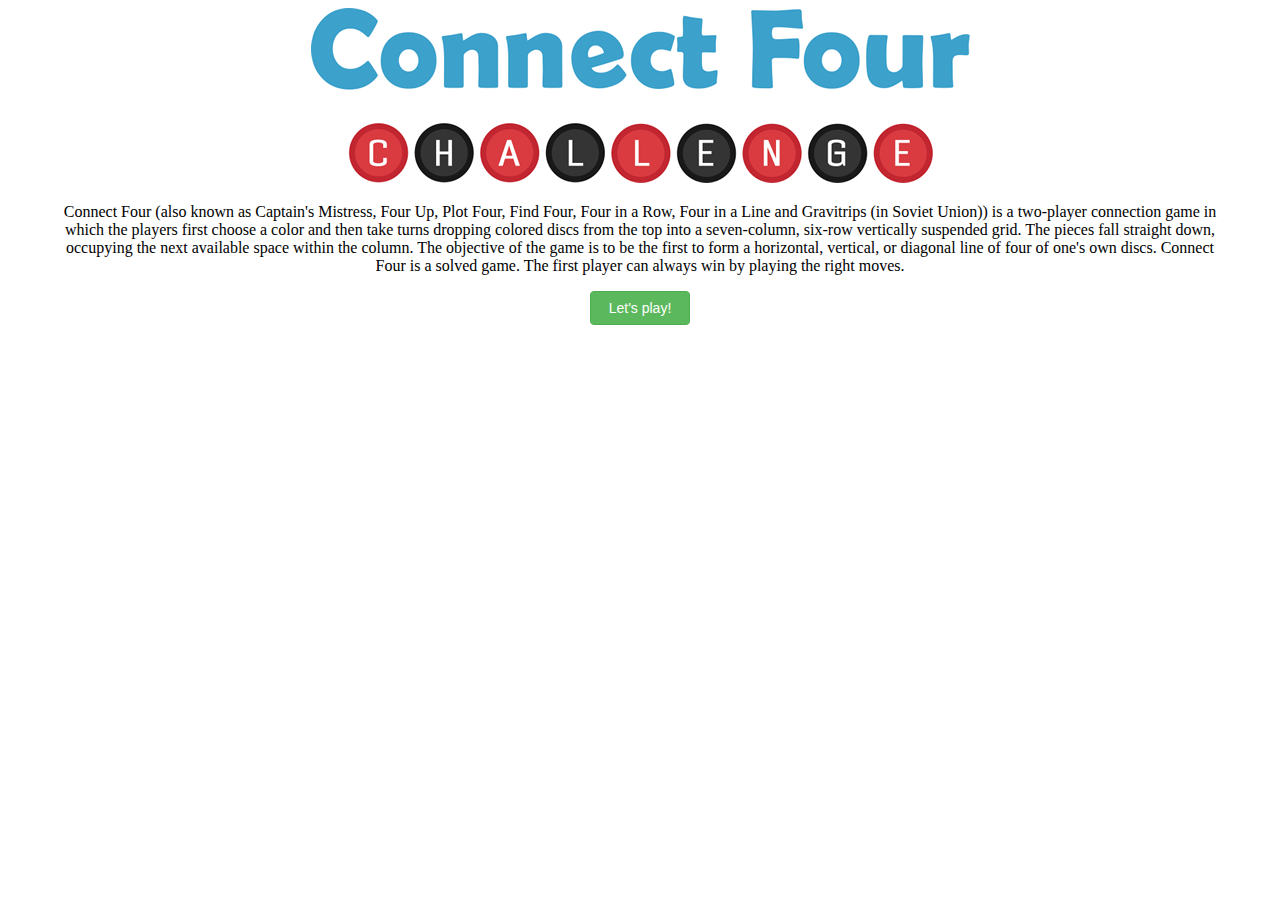
<file: index.html>
<!DOCTYPE html>
<html>
  <head>
    <link rel="stylesheet" href="styles.css">
    <Title>Connect Four</Title>
  </head>
  <body>
    <div class="container">
      <center>
        <img src="img/connect_four_loog.png">
        <p>Connect Four (also known as Captain's Mistress, Four Up, Plot Four, Find Four, Four in a Row, Four in a Line and Gravitrips (in Soviet Union)) is a two-player connection game in which the players first choose a color and then take turns dropping colored discs from the top into a seven-column, six-row vertically suspended grid. The pieces fall straight down, occupying the next available space within the column. The objective of the game is to be the first to form a horizontal, vertical, or diagonal line of four of one's own discs. Connect Four is a solved game. The first player can always win by playing the right moves.</p>
        <form name="open-connect4">
          <input type=button class="btn btn-primary" value="Let's play!" onClick="window.open('connect-4.html','connect4','top=100,left=100,width=575,height=600');">
        </form>
      </center>
    </div>
  </body>
</html>
</file>
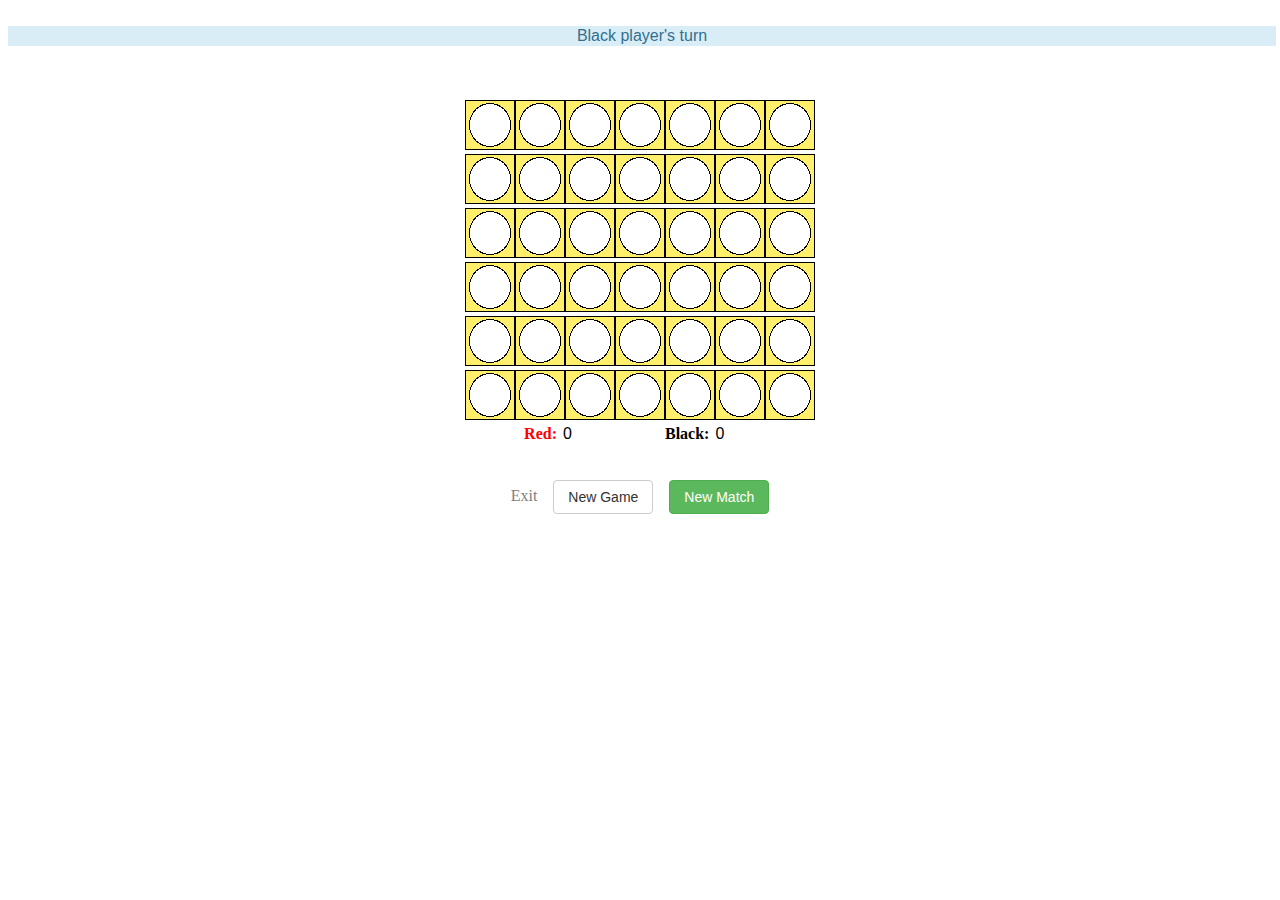
<file: connect-4.html>
<!DOCTYPE html>
<head>
  <Title>Connect Four - Game in Progress</Title>
  <link rel="stylesheet" href="styles.css">
  <script src="game.js"></script>
</head>

<body onLoad="rePlay()">
  <div id="dialogoverlay"></div>
  <div id="dialogbox">
    <div>
      <div id="dialogboxhead"></div>
      <div id="dialogboxbody"></div>
      <div id="dialogboxfoot"></div>
    </div>
  </div>
  <center>
    <br />
    <form name="formo">
      <input type="text" class="alert-info" name="texter" /><br />
      <table cellspacing="0" cellpadding="0" border="0">
        <tr>
          <td><a href="javascript:void dropIt(0)" onMouseOver="placeTop(0); setMsg(''); return true" onMouseOut="unPlaceTop(0)"><img border="0" src="img/clearness.gif" height="50" width="50"></a></td>
          <td><a href="javascript:void dropIt(1)" onMouseOver="placeTop(1); setMsg(''); return true" onMouseOut="unPlaceTop(1)"><img border="0" src="img/clearness.gif" height="50" width="50"></a></td>
          <td><a href="javascript:void dropIt(2)" onMouseOver="placeTop(2); setMsg(''); return true" onMouseOut="unPlaceTop(2)"><img border="0" src="img/clearness.gif" height="50" width="50"></a></td>
          <td><a href="javascript:void dropIt(3)" onMouseOver="placeTop(3); setMsg(''); return true" onMouseOut="unPlaceTop(3)"><img border="0" src="img/clearness.gif" height="50" width="50"></a></td>
          <td><a href="javascript:void dropIt(4)" onMouseOver="placeTop(4); setMsg(''); return true" onMouseOut="unPlaceTop(4)"><img border="0" src="img/clearness.gif" height="50" width="50"></a></td>
          <td><a href="javascript:void dropIt(5)" onMouseOver="placeTop(5); setMsg(''); return true" onMouseOut="unPlaceTop(5)"><img border="0" src="img/clearness.gif" height="50" width="50"></a></td>
          <td><a href="javascript:void dropIt(6)" onMouseOver="placeTop(6); setMsg(''); return true" onMouseOut="unPlaceTop(6)"><img border="0" src="img/clearness.gif" height="50" width="50"></a></td>
        </tr>
        <tr>
          <td><a href="javascript:void dropIt(0)" onMouseOver="placeTop(0); setMsg(''); return true" onMouseOut="unPlaceTop(0)"><img border="0" src="img/fillempty.gif" height="50" width="50"></a></td>
          <td><a href="javascript:void dropIt(1)" onMouseOver="placeTop(1); setMsg(''); return true" onMouseOut="unPlaceTop(1)"><img border="0" src="img/fillempty.gif" height="50" width="50"></a></td>
          <td><a href="javascript:void dropIt(2)" onMouseOver="placeTop(2); setMsg(''); return true" onMouseOut="unPlaceTop(2)"><img border="0" src="img/fillempty.gif" height="50" width="50"></a></td>
          <td><a href="javascript:void dropIt(3)" onMouseOver="placeTop(3); setMsg(''); return true" onMouseOut="unPlaceTop(3)"><img border="0" src="img/fillempty.gif" height="50" width="50"></a></td>
          <td><a href="javascript:void dropIt(4)" onMouseOver="placeTop(4); setMsg(''); return true" onMouseOut="unPlaceTop(4)"><img border="0" src="img/fillempty.gif" height="50" width="50"></a></td>
          <td><a href="javascript:void dropIt(5)" onMouseOver="placeTop(5); setMsg(''); return true" onMouseOut="unPlaceTop(5)"><img border="0" src="img/fillempty.gif" height="50" width="50"></a></td>
          <td><a href="javascript:void dropIt(6)" onMouseOver="placeTop(6); setMsg(''); return true" onMouseOut="unPlaceTop(6)"><img border="0" src="img/fillempty.gif" height="50" width="50"></a></td>
        </tr>
        <tr>
          <td><a href="javascript:void dropIt(0)" onMouseOver="placeTop(0); setMsg(''); return true" onMouseOut="unPlaceTop(0)"><img border="0" src="img/fillempty.gif" height="50" width="50"></a></td>
          <td><a href="javascript:void dropIt(1)" onMouseOver="placeTop(1); setMsg(''); return true" onMouseOut="unPlaceTop(1)"><img border="0" src="img/fillempty.gif" height="50" width="50"></a></td>
          <td><a href="javascript:void dropIt(2)" onMouseOver="placeTop(2); setMsg(''); return true" onMouseOut="unPlaceTop(2)"><img border="0" src="img/fillempty.gif" height="50" width="50"></a></td>
          <td><a href="javascript:void dropIt(3)" onMouseOver="placeTop(3); setMsg(''); return true" onMouseOut="unPlaceTop(3)"><img border="0" src="img/fillempty.gif" height="50" width="50"></a></td>
          <td><a href="javascript:void dropIt(4)" onMouseOver="placeTop(4); setMsg(''); return true" onMouseOut="unPlaceTop(4)"><img border="0" src="img/fillempty.gif" height="50" width="50"></a></td>
          <td><a href="javascript:void dropIt(5)" onMouseOver="placeTop(5); setMsg(''); return true" onMouseOut="unPlaceTop(5)"><img border="0" src="img/fillempty.gif" height="50" width="50"></a></td>
          <td><a href="javascript:void dropIt(6)" onMouseOver="placeTop(6); setMsg(''); return true" onMouseOut="unPlaceTop(6)"><img border="0" src="img/fillempty.gif" height="50" width="50"></a></td>
        </tr>
        <tr>
          <td><a href="javascript:void dropIt(0)" onMouseOver="placeTop(0); setMsg(''); return true" onMouseOut="unPlaceTop(0)"><img border="0" src="img/fillempty.gif" height="50" width="50"></a></td>
          <td><a href="javascript:void dropIt(1)" onMouseOver="placeTop(1); setMsg(''); return true" onMouseOut="unPlaceTop(1)"><img border="0" src="img/fillempty.gif" height="50" width="50"></a></td>
          <td><a href="javascript:void dropIt(2)" onMouseOver="placeTop(2); setMsg(''); return true" onMouseOut="unPlaceTop(2)"><img border="0" src="img/fillempty.gif" height="50" width="50"></a></td>
          <td><a href="javascript:void dropIt(3)" onMouseOver="placeTop(3); setMsg(''); return true" onMouseOut="unPlaceTop(3)"><img border="0" src="img/fillempty.gif" height="50" width="50"></a></td>
          <td><a href="javascript:void dropIt(4)" onMouseOver="placeTop(4); setMsg(''); return true" onMouseOut="unPlaceTop(4)"><img border="0" src="img/fillempty.gif" height="50" width="50"></a></td>
          <td><a href="javascript:void dropIt(5)" onMouseOver="placeTop(5); setMsg(''); return true" onMouseOut="unPlaceTop(5)"><img border="0" src="img/fillempty.gif" height="50" width="50"></a></td>
          <td><a href="javascript:void dropIt(6)" onMouseOver="placeTop(6); setMsg(''); return true" onMouseOut="unPlaceTop(6)"><img border="0" src="img/fillempty.gif" height="50" width="50"></a></td>
        </tr>
        <tr>
          <td><a href="javascript:void dropIt(0)" onMouseOver="placeTop(0); setMsg(''); return true" onMouseOut="unPlaceTop(0)"><img border="0" src="img/fillempty.gif" height="50" width="50"></a></td>
          <td><a href="javascript:void dropIt(1)" onMouseOver="placeTop(1); setMsg(''); return true" onMouseOut="unPlaceTop(1)"><img border="0" src="img/fillempty.gif" height="50" width="50"></a></td>
          <td><a href="javascript:void dropIt(2)" onMouseOver="placeTop(2); setMsg(''); return true" onMouseOut="unPlaceTop(2)"><img border="0" src="img/fillempty.gif" height="50" width="50"></a></td>
          <td><a href="javascript:void dropIt(3)" onMouseOver="placeTop(3); setMsg(''); return true" onMouseOut="unPlaceTop(3)"><img border="0" src="img/fillempty.gif" height="50" width="50"></a></td>
          <td><a href="javascript:void dropIt(4)" onMouseOver="placeTop(4); setMsg(''); return true" onMouseOut="unPlaceTop(4)"><img border="0" src="img/fillempty.gif" height="50" width="50"></a></td>
          <td><a href="javascript:void dropIt(5)" onMouseOver="placeTop(5); setMsg(''); return true" onMouseOut="unPlaceTop(5)"><img border="0" src="img/fillempty.gif" height="50" width="50"></a></td>
          <td><a href="javascript:void dropIt(6)" onMouseOver="placeTop(6); setMsg(''); return true" onMouseOut="unPlaceTop(6)"><img border="0" src="img/fillempty.gif" height="50" width="50"></a></td>
        </tr>
        <tr>
          <td><a href="javascript:void dropIt(0)" onMouseOver="placeTop(0); setMsg(''); return true" onMouseOut="unPlaceTop(0)"><img border="0" src="img/fillempty.gif" height="50" width="50"></a></td>
          <td><a href="javascript:void dropIt(1)" onMouseOver="placeTop(1); setMsg(''); return true" onMouseOut="unPlaceTop(1)"><img border="0" src="img/fillempty.gif" height="50" width="50"></a></td>
          <td><a href="javascript:void dropIt(2)" onMouseOver="placeTop(2); setMsg(''); return true" onMouseOut="unPlaceTop(2)"><img border="0" src="img/fillempty.gif" height="50" width="50"></a></td>
          <td><a href="javascript:void dropIt(3)" onMouseOver="placeTop(3); setMsg(''); return true" onMouseOut="unPlaceTop(3)"><img border="0" src="img/fillempty.gif" height="50" width="50"></a></td>
          <td><a href="javascript:void dropIt(4)" onMouseOver="placeTop(4); setMsg(''); return true" onMouseOut="unPlaceTop(4)"><img border="0" src="img/fillempty.gif" height="50" width="50"></a></td>
          <td><a href="javascript:void dropIt(5)" onMouseOver="placeTop(5); setMsg(''); return true" onMouseOut="unPlaceTop(5)"><img border="0" src="img/fillempty.gif" height="50" width="50"></a></td>
          <td><a href="javascript:void dropIt(6)" onMouseOver="placeTop(6); setMsg(''); return true" onMouseOut="unPlaceTop(6)"><img border="0" src="img/fillempty.gif" height="50" width="50"></a></td>
        </tr>
        <tr>
          <td><a href="javascript:void dropIt(0)" onMouseOver="placeTop(0); setMsg(''); return true" onMouseOut="unPlaceTop(0)"><img border="0" src="img/fillempty.gif" height="50" width="50"></a></td>
          <td><a href="javascript:void dropIt(1)" onMouseOver="placeTop(1); setMsg(''); return true" onMouseOut="unPlaceTop(1)"><img border="0" src="img/fillempty.gif" height="50" width="50"></a></td>
          <td><a href="javascript:void dropIt(2)" onMouseOver="placeTop(2); setMsg(''); return true" onMouseOut="unPlaceTop(2)"><img border="0" src="img/fillempty.gif" height="50" width="50"></a></td>
          <td><a href="javascript:void dropIt(3)" onMouseOver="placeTop(3); setMsg(''); return true" onMouseOut="unPlaceTop(3)"><img border="0" src="img/fillempty.gif" height="50" width="50"></a></td>
          <td><a href="javascript:void dropIt(4)" onMouseOver="placeTop(4); setMsg(''); return true" onMouseOut="unPlaceTop(4)"><img border="0" src="img/fillempty.gif" height="50" width="50"></a></td>
          <td><a href="javascript:void dropIt(5)" onMouseOver="placeTop(5); setMsg(''); return true" onMouseOut="unPlaceTop(5)"><img border="0" src="img/fillempty.gif" height="50" width="50"></a></td>
          <td><a href="javascript:void dropIt(6)" onMouseOver="placeTop(6); setMsg(''); return true" onMouseOut="unPlaceTop(6)"><img border="0" src="img/fillempty.gif" height="50" width="50"></a></td>
        </tr>
        <tr></tr>
        <tr>
          <td colspan="3" align="right"><font class="redscore">Red: </font><input type="text" name="redScoreBoard"></td>
          <td> </td>
          <td colspan="3"><font class="blackscore">Black: </font><input type ="text" name="blackScoreBoard"></td>
        </tr>
      </table>
    </form>
    <br />
    <br />
    <a href="javascript:self.close()">Exit</a>&nbsp;&nbsp;&nbsp;
    <input type="button" class="btn btn-default" name="reStartButton" value="New Game" onClick="newGame()">&nbsp;&nbsp;&nbsp;
    <input type="button" class="btn btn-primary" name="startButton" value="New Match" onClick="newMatchUp()">
  </center>
</body>
</file>
<file: styles.css>
h1 {
  font-size: 36px;
}

body {
  background-color: white;
  font-family: "Open Sans";
}

img {
  border: 0;
}

a {
  color: grey;
  text-decoration: none
}

a:visited {
  color: blue
}

font.score {
  color: blue;
  font-size: large
}

font.redscore {
  color: red;
  font-weight: bold
}

font.blackscore {
  color: black;
  font-weight: bold
}

input {
  border: none;
  font-size: 16px;
  width: 50px
}

input[type="button"]{
  width: 100px
}

.container {
  padding-right: 15px;
  padding-left: 15px;
  margin-right: auto;
  margin-left: auto;
}

@media (min-width: 768px) {
  .container {
    width: 750px;
  }
}
@media (min-width: 992px) {
  .container {
    width: 970px;
  }
}
@media (min-width: 1200px) {
  .container {
    width: 1170px;
  }
}

.btn {
    display: inline-block;
    padding: 6px 12px;
    margin-bottom: 0;
    font-size: 14px;
    font-weight: 400;
    line-height: 1.42857143;
    text-align: center;
    white-space: nowrap;
    vertical-align: middle;
    -ms-touch-action: manipulation;
    touch-action: manipulation;
    cursor: pointer;
    -webkit-user-select: none;
    -moz-user-select: none;
    -ms-user-select: none;
    user-select: none;
    background-image: none;
    border: 1px solid transparent;
    border-radius: 4px;
}

.btn-default {
    color: #333;
    background-color: #fff;
    border-color: #ccc;
}

.btn-primary {
    color: #fff;
    background-color: #5cb85c;
    border-color: #4cae4c;
}

.alert-info {
    color: #31708f;
    background-color: #d9edf7;
    border-color: #bce8f1;
    width: 100%;
    text-align: center;
}

#dialogoverlay{
	display: none;
	opacity: .8;
	position: fixed;
	top: 0px;
	left: 0px;
	background: #000;
	width: 100%;
	z-index: 10;
}

#dialogbox{
	display: none;
	position: fixed;
	background: #000;
	border-radius:7px;
	width:550px;
	z-index: 10;
}

#dialogbox > div{
  background:#FFF;
  margin:1px;
}

#dialogbox > div > #dialogboxhead{
  background: #3ca1cb;
  font-size:19px;
  padding:10px;
  color: #FFF;
}

#dialogbox > div > #dialogboxbody{
  background: #FFF;
  padding:20px;
  color:#000;
}

#dialogbox > div > #dialogboxfoot{
  background: #3ca1cb;
  padding:10px;
  text-align:right;
}
</file>
